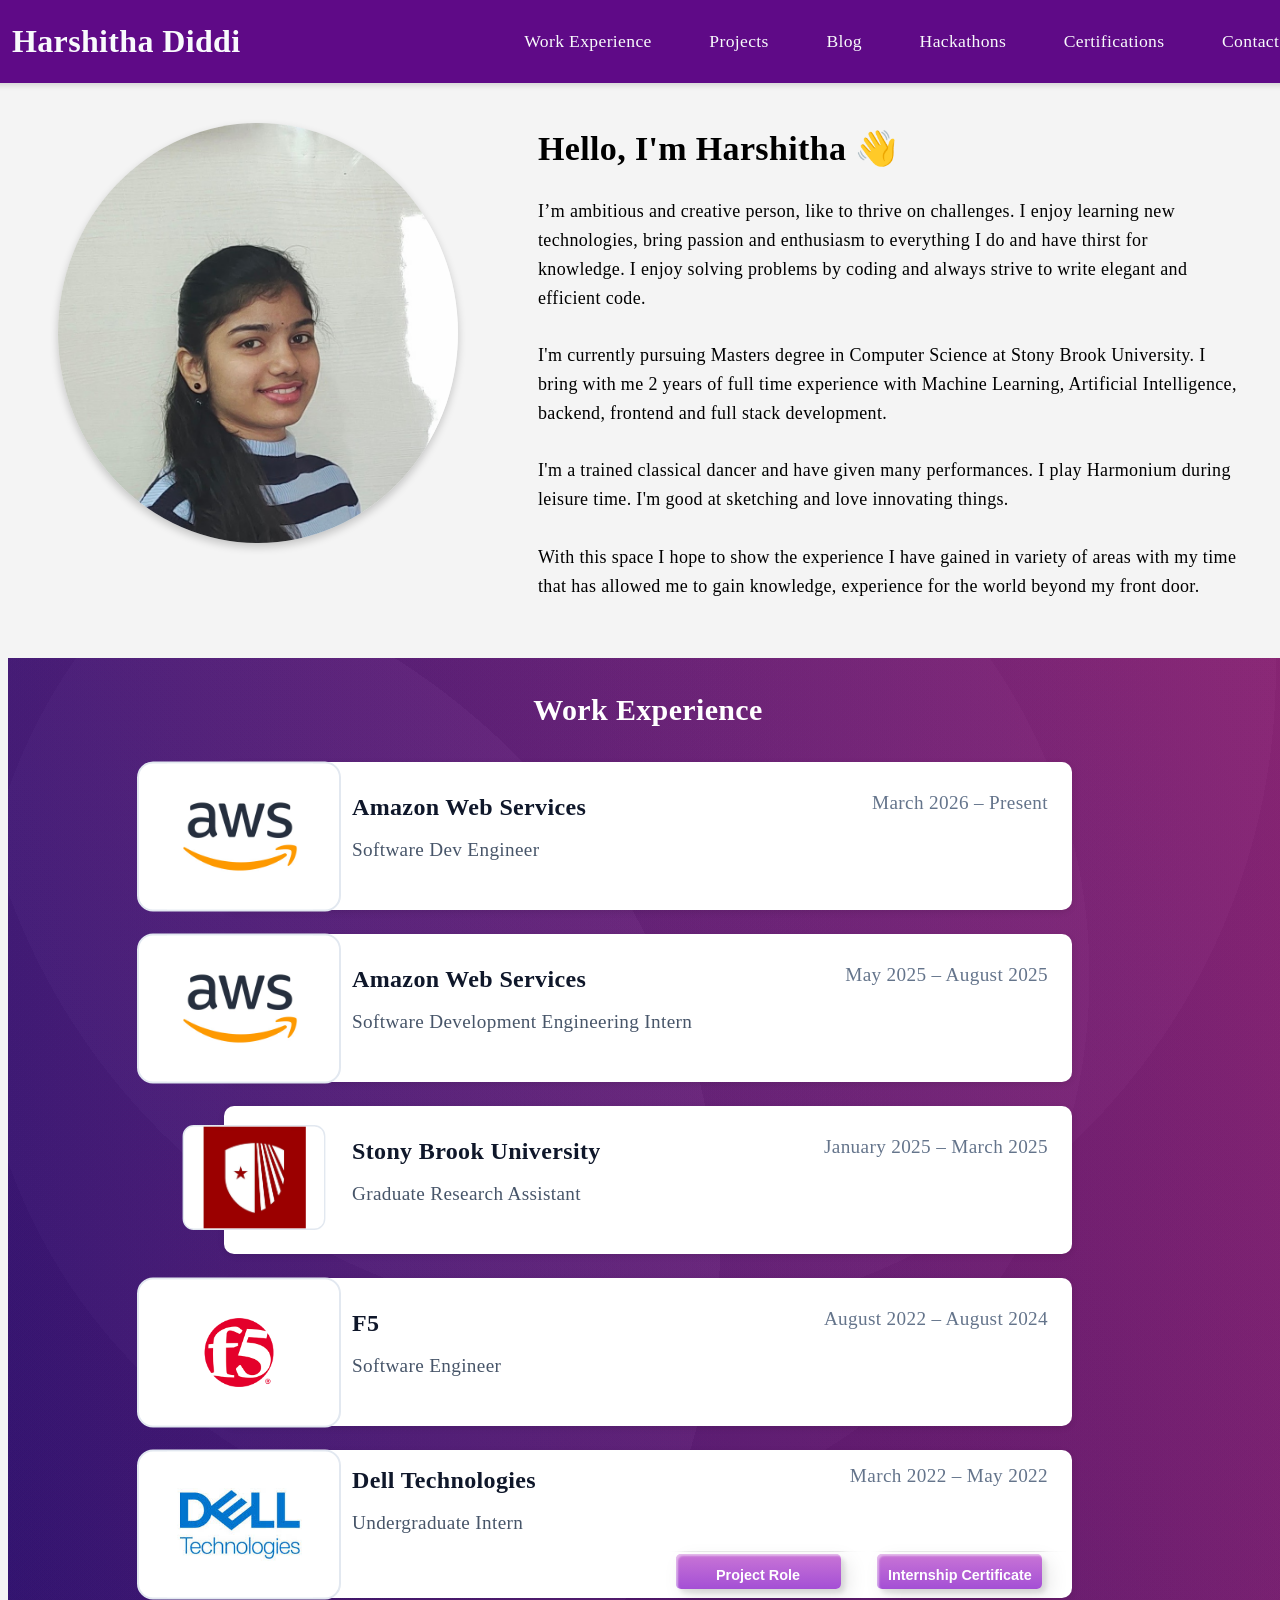
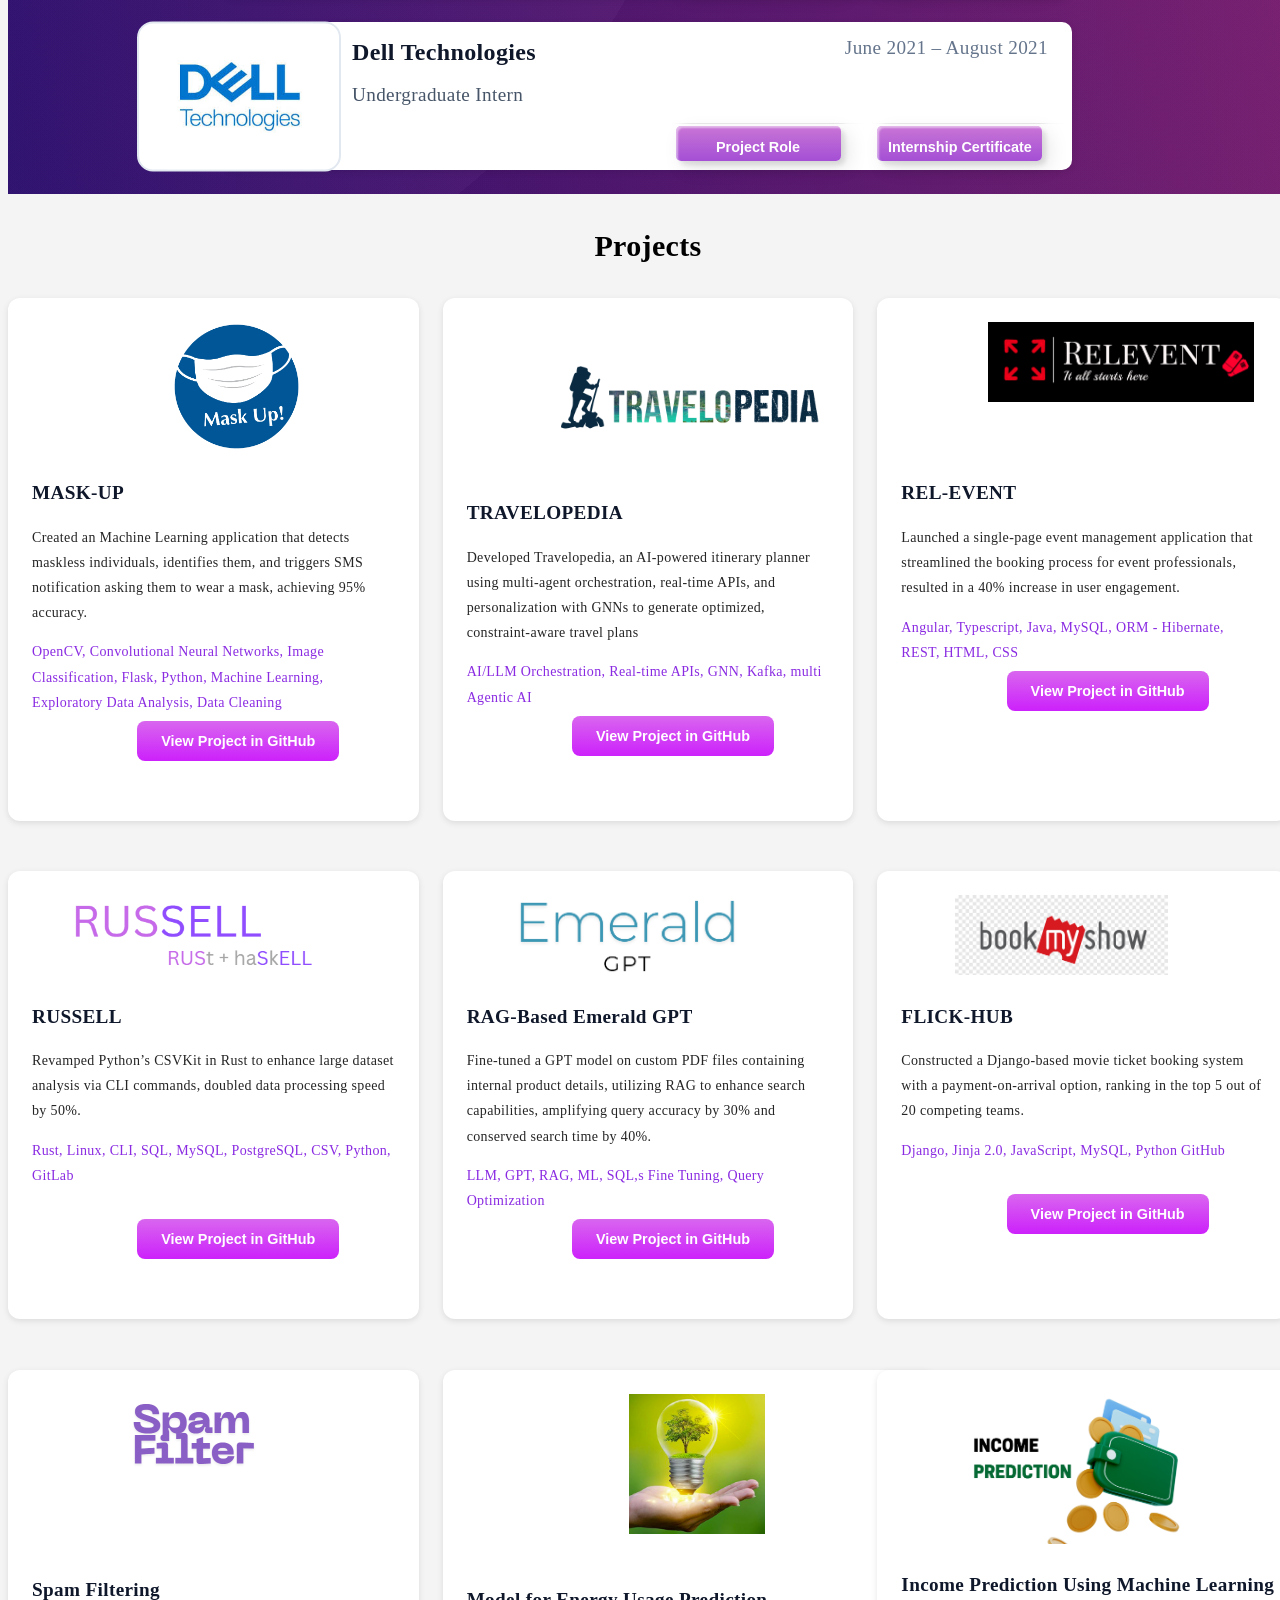
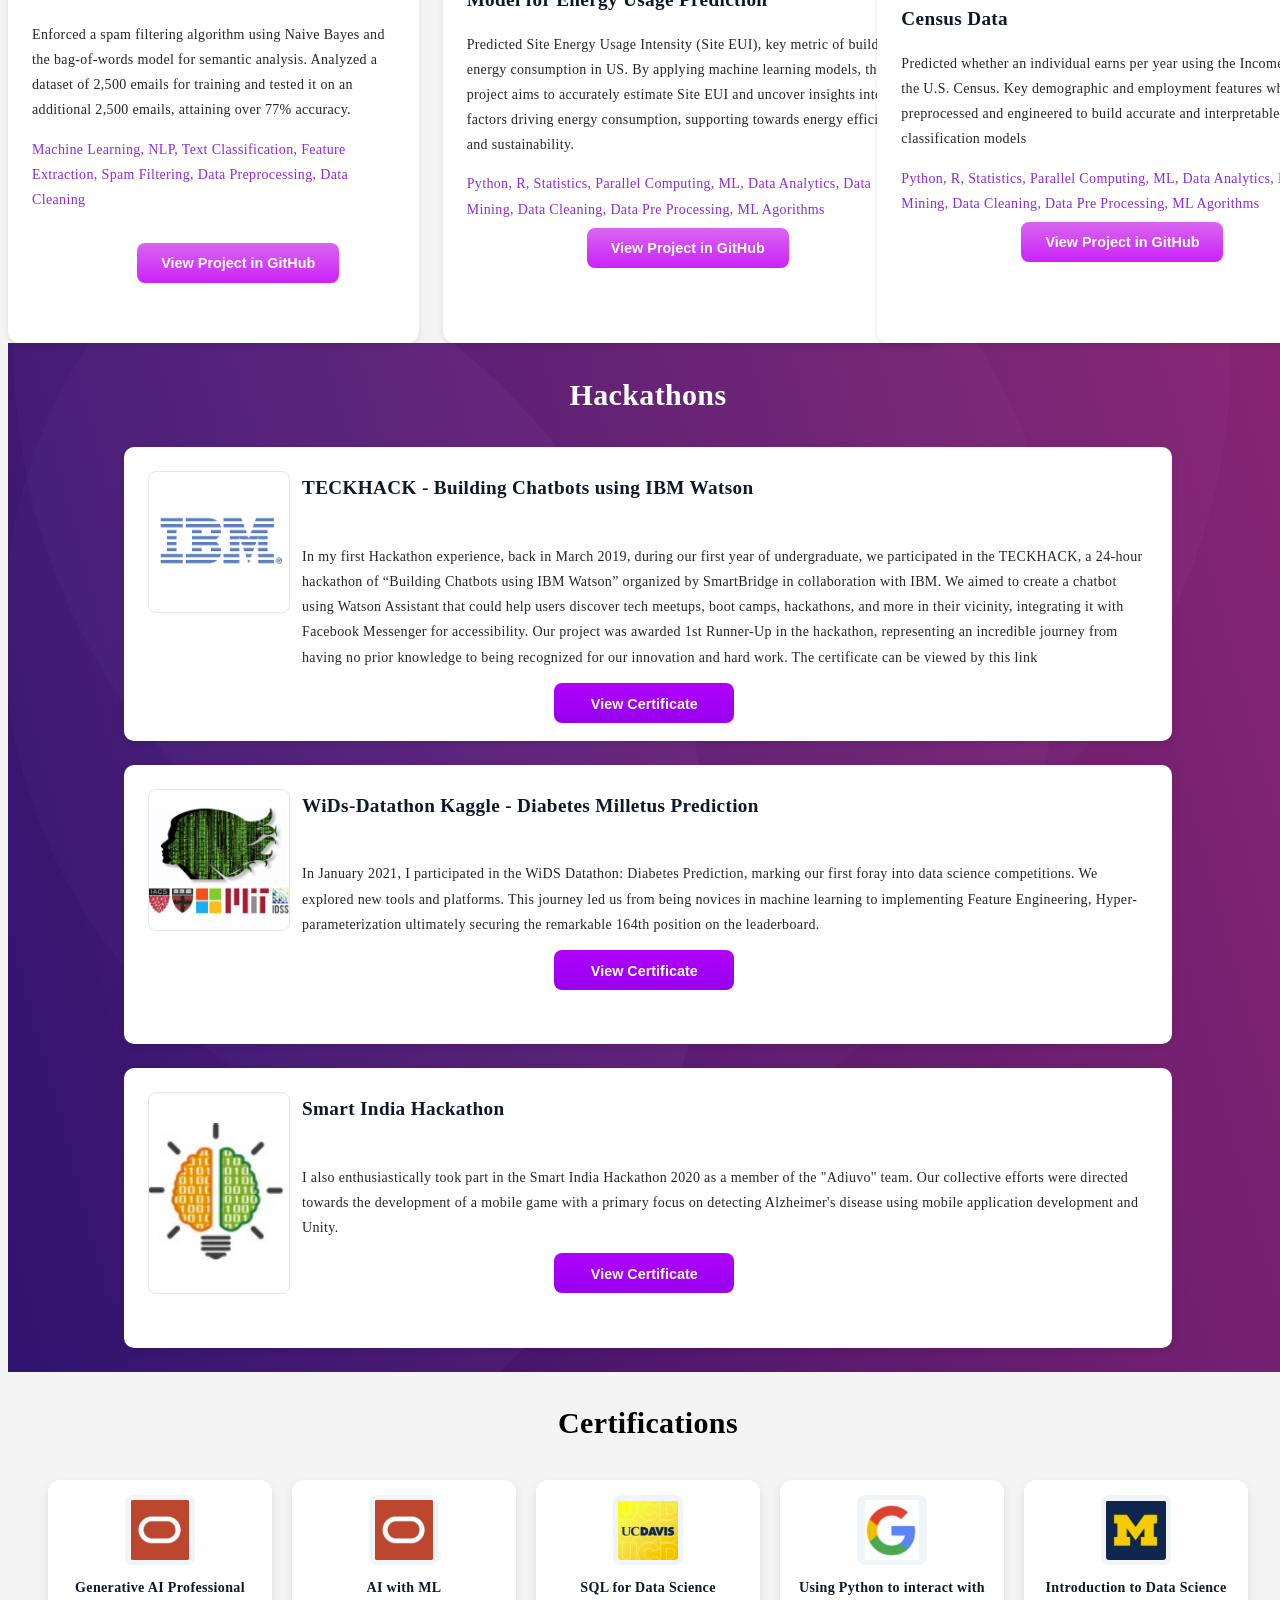
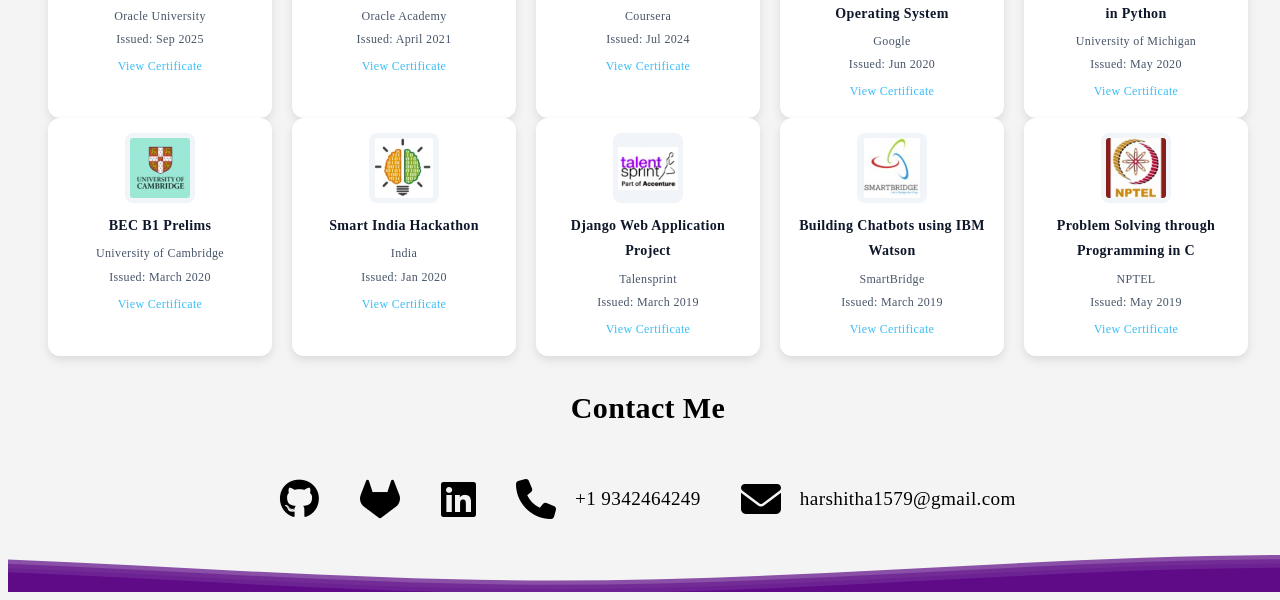
<file: index.html>
<!DOCTYPE html>
<html>
<head>
  <meta charset="UTF-8">
  <title>My Portfolio</title>
  <link rel="stylesheet" href="style.css"> <!-- CSS link -->
   <link rel="stylesheet" href="https://cdnjs.cloudflare.com/ajax/libs/font-awesome/6.4.2/css/all.min.css">
</head>



<body>
  <header class="header-design">
  <nav class="navbar" style="margin-left: -20px;">
    <div class="logo">Harshitha Diddi</div>
    <div>
    <ul>
      <li><a href="#work">Work Experience</a></li>
      <li><a href="#projects">Projects</a></li>
      <li><a href="https://medium.com/@harshitha1579">Blog</a></li>
      <li><a href="#hackathons">Hackathons</a></li>
      <li><a href="#certifications">Certifications</a></li>
      
      <li><a href="#contact">Contact</a></li>
    </ul>
    </div>
 </nav>
</header>

<div>
      <div class="container" style="margin-top: -50px;">
          <img src="Harshitha.jpg" alt="My Photo">
        <div class="content">
          <h2>Hello, I'm Harshitha 👋</h2>
          <p>
            I’m ambitious and creative person, like to thrive on challenges. I enjoy learning new technologies,
            bring  passion and enthusiasm to everything I do and have thirst for knowledge. I enjoy solving problems by coding 
            and always strive to write elegant and efficient code.
            <br><br>
            I'm currently pursuing Masters degree in Computer Science at Stony Brook University.
            I bring with me 2 years of full time experience with Machine Learning, Artificial Intelligence, backend, frontend and full stack development.
            <br><br>
          
            I'm a trained classical dancer and have given many performances. I play Harmonium during leisure time. I'm good at sketching and love innovating things.
            <br><br>
            With this space I hope to show the experience I have gained in variety of areas with my time that has allowed me to gain knowledge, experience for the world beyond my front door.
          </p>
        </div>
      </div>
      </div>
    
    <section id="work">
     <div class="purplebackground">  
      <h2 style="color: white;font-size: 30px;">Work Experience</h2>

    <div class="experience-container">
      <div class="company-logo">
        <img src="aws_logo.jpg" alt="AWS Logo" style="transform: scale(2); transform-origin: center; margin-left: -60px; margin-top: 13px;">
      </div>
      <div class="experience-details">
        <div class="experience-header">
          <div>
            <div class="company" style="font-size:1.5rem;">Amazon Web Services</div>
            <div class="role" style="font-size:1.2rem;">Software Dev Engineer</div>
          </div>
          <div class="time" style="font-size:1.2rem;">March 2026 – Present</div>
        </div>
      </div>
    </div>

    <div class="experience-container">
      <div class="company-logo">
        <img src="aws_logo.jpg" alt="AWS Logo" style="transform: scale(2); transform-origin: center; margin-left: -60px; margin-top: 13px;">
      </div>
      <div class="experience-details">
        <div class="experience-header">
          <div>
            <div class="company" style="font-size:1.5rem;">Amazon Web Services</div>
            <div class="role" style="font-size:1.2rem;">Software Development Engineering Intern</div>
          </div>
          <div class="time" style="font-size:1.2rem;">May 2025 – August 2025</div>
        </div>
      </div>
    </div>

    <div class="experience-container">
      <div class="company-logo">
        <img src="sbu.jpg" alt="Stony Brook University Logo" style="transform: scale(1.4); transform-origin: center; margin-left: -45px; margin-top: 10px;">
      </div>
      <div class="experience-details">
        <div class="experience-header">
          <div>
            <div class="company" style="font-size:1.5rem;">Stony Brook University</div>
            <div class="role" style="font-size:1.2rem;">Graduate Research Assistant</div>
          </div>
          <div class="time" style="font-size:1.2rem;">January 2025 – March 2025</div>
        </div>
      </div>
    </div>

   <div class="experience-container">
    <div class="company-logo">
      <img src="f5_logo.png" alt="F5 Logo" style="transform: scale(2); transform-origin: center; margin-left: -60px; margin-top: 13px;">
    </div>

    <div class="experience-details">
      <div class="experience-header">
        <div>
          <div class="company" style="font-size:1.5rem;">F5</div>
          <div class="role" style="font-size:1.2rem;">Software Engineer</div>
        </div>
        <div class="time" style="font-size:1.2rem;">August 2022 – August 2024</div>
      </div>
    </div>
</div>
    <div class="experience-container" style="height: 60px;">
    <div class="company-logo">
      <img src="dell_logo1.jpeg" alt="DELL Logo" style="transform: scale(2); transform-origin: center; margin-left: -60px; margin-top: 13px;">
    </div>

    <div class="experience-details">
      <div class="experience-header" style="margin-top: -15px;">
        <div>
          <div class="company" style="font-size:1.5rem;">Dell Technologies</div>
          <div class="role" style="font-size:1.2rem;">Undergraduate Intern</div>
        </div>
        <div class="time" style="font-size:1.2rem; margin-left: 200px;">March 2022 – May 2022</div>
        <div style="margin-top: -20px; margin-left: 270px;">
        <button class="custom-btn btn-12" onclick="window.location.href='Incident remediation (2).pdf'" style="margin-top: -50px; margin-left: 40px;">
  <span>Click to View!</span><span>Project Role</span>
</button>
<button class="custom-btn btn-12" onclick="window.location.href='Internship Completion Certificate- 20 May\'22-25 (1).pdf'" style="width: 180px;">
  <span>Click to View!</span><span>Internship Certificate</span>
        </button>
        </div>
      </div>
    </div>
</div>
    <div class="experience-container" style="height: 60px;">
    <div class="company-logo">
      <img src="dell_logo1.jpeg" alt="DELL Logo" style="transform: scale(2); transform-origin: center; margin-left: -60px; margin-top: 13px;">
    </div>

    <div class="experience-details">
      <div class="experience-header" style="margin-top: -15px;">
        <div>
          <div class="company" style="font-size:1.5rem;">Dell Technologies</div>
          <div class="role" style="font-size:1.2rem;">Undergraduate Intern</div>
        </div>
       <div class="time" style="font-size:1.2rem; margin-left: 200px;">June 2021 – August 2021</div>
        <div style="margin-top: -20px; margin-left: 270px;">
        <button class="custom-btn btn-12" onclick="window.location.href='DELL Internship-summer (1).pdf'" style="margin-top: -50px; margin-left: 40px;">
  <span>Click to View!</span><span>Project Role</span>
</button>
<button class="custom-btn btn-12" onclick="window.location.href='GAMA Project Template (1).pdf'" style="width: 180px;">
  <span>Click to View!</span><span>Internship Certificate</span>
        </button>
    </div>
    </div>
  </div>
</div>
</section>
<section id="projects"><h2 style="color: black;font-size: 30px;text-align: center;">Projects</h2>

<div>

<div class="projects-grid">
    <!-- Card 1 -->
    <div class="project-card">
      <div class="project-logo">
        <img src="mask-up.jpg" alt="AWS Logo" style="height: 130px;width:130px;align-items: center;margin-left: 140px;">
      </div>
      <div class="project-header">
        <div>
          <div class="project-name" >MASK-UP</div>
 <p>Created an Machine Learning application that detects maskless individuals, identifies them, and triggers SMS
notification asking them to wear a mask, achieving 95% accuracy.</p>
<p class="techstack">OpenCV, Convolutional Neural Networks, Image Classification, Flask, Python, Machine Learning, Exploratory Data Analysis, Data Cleaning</p>
<div class="alignbutton"> 
<button class="custom-btn btn-11" onclick="window.location.href='https://github.com/harshitha9916/Mask-Up'" style="margin-top: -50px;margin-left: 40px;">
<span>View Project in GitHub</span>
</div>
        </div>
      </div>
    </div>

    <div class="project-card">
      <div class="project-logo">
        <img src="travelopedia.png" alt="Travelopedia Logo" style="height: 150px;width: 290px;margin-left: 80px;">
      </div>
      <div class="project-header">
        <div>
          <div class="project-name">TRAVELOPEDIA</div>
 <p>Developed Travelopedia, an AI-powered itinerary planner using multi-agent orchestration, real-time APIs, and personalization with GNNs to generate optimized, constraint-aware travel plans</p>
 <p class="techstack">AI/LLM Orchestration, Real-time APIs, GNN, Kafka, multi Agentic AI</p>
<div class="alignbutton"> 
 <button class="custom-btn btn-11" onclick="window.location.href='https://github.com/harshitha9916/Travelopedia---AI-itinerary'" style="margin-top: -50px;margin-left: 40px;">
<span>View Project in GitHub</span></div>
        </div>
      </div>
      <ul class="project-points">
      
      </ul>
    </div>

<div class="project-card">
      <div class="project-logo">
        <img src="Relevent.png" alt="AWS Logo" style="margin-left: 60px;">
      </div>
      <div class="project-header">
        <div>
          <br><br>
          <div class="project-name">REL-EVENT</div>
 <p> Launched a single-page event management application that streamlined the booking process for event
professionals, resulted in a 40% increase in user engagement. </p>
<p class="techstack">Angular, Typescript, Java, MySQL, ORM - Hibernate, REST, HTML, CSS</p>
<div class="alignbutton"> 
<button class="custom-btn btn-11" onclick="window.location.href='https://github.com/harshitha9916/Rel-Event'" style="margin-top: -50px;margin-left: 40px;">
<span>View Project in GitHub</span></div>
        </div>
      </div>
      <ul class="project-points">
      
      </ul>
    </div>
    <!-- Card 1 -->
    
    <!-- Card 1 -->
    
    </div>
    
<br><br>
<div class="projects-grid">
    <!-- Card 1 -->
    <div class="project-card">
      <div class="project-logo">
        <img src=russell.png alt="AWS Logo">
      </div>
      <div class="project-header">
        <div>
          <div class="project-name">RUSSELL</div>
 <p>Revamped Python’s CSVKit in Rust to enhance large dataset analysis via CLI commands, doubled data
processing speed by 50%.</p>
<p class="techstack">Rust, Linux, CLI, SQL, MySQL, PostgreSQL, CSV, Python, GitLab</p>
<div class="alignbutton"> 
  <br>
<button class="custom-btn btn-11" onclick="window.location.href='https://gitlab.com/russell27'" style="margin-top: -50px;margin-left: 40px;">
<span>View Project in GitHub</span></div>
        </div>
      </div>
    </div>

    <!-- Card 1 -->
    <div class="project-card">
      <div class="project-logo">
        <img src=gpt.png alt="AWS Logo">
      </div>
      <div class="project-header">
        <div>
          <div class="project-name">RAG-Based Emerald GPT</div>
 <p>Fine-tuned a GPT model on custom PDF files containing internal product details, utilizing RAG to enhance search
capabilities, amplifying query accuracy by 30% and conserved search time by 40%.</p>
<p class="techstack">LLM, GPT, RAG, ML, SQL,s Fine Tuning, Query Optimization</p>
<div class="alignbutton"> 
<button class="custom-btn btn-11" onclick="window.location.href='https://github.com/harshitha9916/RAG-GPT'" style="margin-top: -50px;margin-left: 40px;">
<span>View Project in GitHub</span></div>

        </div>
      </div>
      <ul class="project-points">
      
      </ul>
    </div>

    <!-- Card 3 -->
    <div class="project-card">
      <div class="project-logo">
        <img src=bookmyshow.png alt="AWS Logo">
      </div>
      <div class="project-header">
        <div>
          <div class="project-name">FLICK-HUB</div>
 <p>Constructed a Django-based movie ticket booking system with a payment-on-arrival option, ranking in the
top 5 out of 20 competing teams.</p>
<p class="techstack">Django, Jinja 2.0, JavaScript, MySQL, Python GitHub</p>
<br>
<div class="alignbutton"> 
<button class="custom-btn btn-11" onclick="window.location.href='https://github.com/harshitha9916/Flick-Hub'" style="margin-top: -50px;margin-left: 40px;">
<span>View Project in GitHub</span></div> 
        </div>
      </div>
      <ul class="project-points">
      
      </ul>
    </div>
    </div>
    <br><br>
    <div class="projects-grid">
       <!-- Card 1 -->
    <div class="project-card">
      <div class="project-logo">
        <img src="spam_filter.png" alt="AWS Logo">
      </div>
      <div class="project-header">
        <div>
          <br>
          <br>
          <br>
          <div class="project-name">Spam Filtering</div>
 <p>Enforced a spam filtering algorithm using Naive Bayes and the bag-of-words model for semantic analysis. Analyzed
a dataset of 2,500 emails for training and tested it on an additional 2,500 emails, attaining over 77% accuracy.</p>
<p class="techstack">Machine Learning, NLP, Text Classification, Feature Extraction, Spam Filtering, Data Preprocessing, Data Cleaning</p>
<br>
<div class="alignbutton"> 
<button class="custom-btn btn-11" onclick="window.location.href='https://github.com/harshitha9916/Naive-Bayes---Spam-Classifier'" style="margin-top: -50px;margin-left: 40px;">
<span>View Project in GitHub</span></div> 

        </div>
      </div>
      <ul class="project-points">
      
      </ul>
    </div>
    <!-- Card 1 -->
    <div class="project-card" style="width: 445px;">
      <div class="project-logo">
        <img src="energysaving.png" alt="AWS Logo" style="width:160px;height:140px;margin-left: 150px;" >
      </div>
      <br>
      <div class="project-header">
        <div>
          <div class="project-name">Model for Energy Usage Prediction</div>
 <p>Predicted Site Energy Usage Intensity (Site EUI), key metric of building energy consumption in US. By applying machine learning models, the 
  project aims to accurately estimate Site EUI and uncover insights into factors driving energy consumption, supporting towards energy efficiency and sustainability.</p>

<p class="techstack">Python, R, Statistics, Parallel Computing, ML, Data Analytics, Data Mining, Data Cleaning, Data Pre Processing, ML Agorithms</p>
<div class="alignbutton"> 
<button class="custom-btn btn-11" onclick="window.location.href='https://github.com/harshitha9916/Mask-Up'" style="margin-top: -50px;margin-left: 40px;">
<span>View Project in GitHub</span></div>
    
</div>
      </div>
    </div>
    <div class="project-card" style="width: 445px;">
      <div class="project-logo">
        <img src="money1.png" alt="AWS Logo" style="width: 350px;height:150px;" >
      </div>
      <div class="project-header">
        <div>
          <div class="project-name">Income Prediction Using Machine Learning on U.S. Census Data</div>
 <p>Predicted whether an individual earns per year using the Income dataset of the U.S. Census. 
  Key demographic and employment features which were preprocessed and engineered to build 
  accurate and interpretable classification models</p>

<p class="techstack">Python, R, Statistics, Parallel Computing, ML, Data Analytics, Data Mining, Data Cleaning, Data Pre Processing, ML Agorithms</p>
<div class="alignbutton"> 
<button class="custom-btn btn-11" onclick="window.location.href='https://github.com/harshitha9916/Mask-Up'" style="margin-top: -50px;margin-left: 40px;">
<span>View Project in GitHub</span></div>
    
</div>
      </div>
    </div>
    </div>

</section>
    <section id="hackathons">

     <div class="purplebackground">  

      <h2 style="color: white;font-size: 30px;">Hackathons</h2>
      <div>

    <div class="experience-container" style="width: 1000px;">
    <!-- Column 1: Logo -->
    <div class="company-logo" style="width: 150px;">
      <img src=ibm.png alt="AWS Logo" style="height: 140px;width:140px;align-items: center;">
    </div>

    <!-- Column 2: Details -->
    <div class="experience-details" style="margin-left: 50px;">
      <div class="experience-header">
        <div>
          <div class="company">TECKHACK - Building Chatbots using IBM Watson</div>
        </div>
      </div>
      <p>In my first Hackathon experience, back in March 2019, during our first year of undergraduate, we participated in the TECKHACK, a 24-hour hackathon of 
        “Building Chatbots using IBM Watson” organized by SmartBridge in collaboration with IBM. We aimed to create a chatbot using Watson Assistant that could 
        help users discover tech meetups, boot camps, hackathons, and more in their vicinity, integrating it with Facebook Messenger for accessibility. 
        Our project was awarded 1st Runner-Up in the hackathon, representing an incredible journey from having no prior knowledge to being recognized for 
        our innovation and hard work. The certificate can be viewed by this link      
        <div class="alignbutton"> 
<button class="custom-btn btn-3" onclick="window.location.href='TEKHACK_IBM.jpg'" style="margin-top: -50px;margin-left: 100px;">
<span>View Certificate</span></div>
   
    </div>
    </div>

    <div class="experience-container"style="width: 1000px;">
    <!-- Column 1: Logo -->
    <div class="company-logo">
      <img src="wids.png" alt="AWS Logo"style="height: 140px;width:140px;align-items: center;">
    </div>

    <!-- Column 2: Details -->
    <div class="experience-details" style="margin-left: 50px;">
      <div class="experience-header">
        <div>
          <div class="company">WiDs-Datathon Kaggle - Diabetes Milletus Prediction </div>
        </div>
      </div>
      <p>
In January 2021, I participated in the WiDS Datathon: Diabetes Prediction, marking our first foray into data science competitions. 
We explored new tools and platforms. This journey led us from being novices in machine learning to implementing Feature Engineering, 
Hyper-parameterization ultimately securing the remarkable 164th position on the leaderboard.         

<div class="alignbutton"> 
<button class="custom-btn btn-3" onclick="window.location.href='https://www.kaggle.com/diddiharshitha/competitions'" style="margin-top: -50px;margin-left: 100px;">
<span>View Certificate</span></div>
        </p>
    </div>
</div>


<div class="experience-container" style="width: 1000px;">
    <!-- Column 1: Logo -->
    <div class="company-logo">
      <img src="sih_logo.png" alt="AWS Logo" style="height: 200px;width:140px;align-items: center;">
    </div>

    <!-- Column 2: Details -->
    <div class="experience-details" style="margin-left: 50px;">
      <div class="experience-header">
        <div>
          <div class="company">Smart India Hackathon</div>
        </div>
      </div>
      <p>
I also enthusiastically took part in the Smart India Hackathon 2020 as a member of the "Adiuvo'' team. 
Our collective efforts were directed towards the development of a mobile game with a primary focus on detecting Alzheimer's 
disease using mobile application development and Unity.
        <div class="alignbutton"> 
<button class="custom-btn btn-3" onclick="window.location.href='SIH2020.jpg'" style="margin-top: -50px;margin-left: 100px;">
<span>View Certificate</span></div>
        </p>
    </div>
</div>

</div>
</div>
    </section>

<section id="certifications">
<div class="certifications-section">
    <h2 style="color: black;text-align: center;font-size: 30px;">Certifications</h2>

    <div class="certifications-grid">
      <div class="cert-card">
        <img src="oracle_logo.png" alt="oracle Logo">
        <div class="cert-info">
          <h3>Generative AI Professional</h3>
          <p>Oracle University</p>
          <p>Issued: Sep 2025</p>
           <a href="Gen AI Certficate.png">View Certificate</a>
        </div>
      </div>

      <div class="cert-card">
        <img src="oracle_logo.png" alt="oracle Logo">
        <div class="cert-info">
          <h3>AI with ML</h3>
          <p>Oracle Academy</p>
          <p>Issued: April 2021</p>
          <a href="AI_ML_Oracle.pdf">View Certificate</a>
        </div>
      </div>

      <div class="cert-card">
        <img src="UCDavis_logo.png" alt="UCDavis Logo">
        <div class="cert-info">
          <h3>SQL for Data Science</h3>
          <p>Coursera</p>
          <p>Issued: Jul 2024</p>
          <a href="coursera_sqlforDS.jpg">View Certificate</a>
        </div>
      </div>

      <div class="cert-card">
        <img src="google_logo.png" alt="Google Logo">
        <div class="cert-info">
          <h3>Using Python to interact with Operating System</h3>
          <p>Google</p>
          <p>Issued: Jun 2020</p>
          <a href="coursera_OSPython.jpg">View Certificate</a>
        </div>
      </div>

      <div class="cert-card">
        <img src="michigan_logo.png" alt="Michigan Logo">
        <div class="cert-info">
          <h3>Introduction to Data Science in Python</h3>
          <p>University of Michigan</p>
          <p>Issued: May 2020</p>
          <a href="Intro To Data Science Certificate.jpg">View Certificate</a>
        </div>
      </div>
    </div>

  <div class="certifications-grid">
      <div class="cert-card">
        <img src="cambridge_logo.png" alt="Coursera Logo">
        <div class="cert-info">
          <h3>BEC B1 Prelims</h3>
          <p>University of Cambridge</p>
          <p>Issued: March 2020</p>
          <a href="BEC-Prelims.pdf">View Certificate</a>
        </div>
      </div>

      <div class="cert-card">
        <img src="sih_logo.png" alt="AWS Logo">
        <div class="cert-info">
          <h3>Smart India Hackathon</h3>
          <p>India</p>
          <p>Issued: Jan 2020</p>
          <a href="sih.jpg">View Certificate</a>
        </div>
      </div>

      <div class="cert-card">
        <img src="talensprint_logo.png" alt="Deep Learning Logo">
        <div class="cert-info">
          <h3>Django Web Application Project</h3>
          <p>Talensprint</p>
          <p>Issued: March 2019</p>
          <a href="Django_Talensprint.jpg">View Certificate</a>
        </div>
      </div>

      <div class="cert-card">
        <img src="smartbridge_logo.png" alt="Google Logo">
        <div class="cert-info">
          <h3>Building Chatbots using IBM Watson</h3>
          <p>SmartBridge</p>
          <p>Issued: March 2019</p>
          <a href="TEKHACK_IBM.jpg">View Certificate</a>
        </div>
      </div>

      <div class="cert-card">
        <img src="NPTEL_logo.png" alt="Microsoft Logo">
        <div class="cert-info">
          <h3>Problem Solving through Programming in C</h3>
          <p>NPTEL</p>
          <p>Issued: May 2019</p>
          <a href="NPTEL Certificate.jpg">View Certificate</a>
        </div>
      </div>
    </div>
  </div>
</div>

 </section>



 <!-- Replace your current icon section with this -->
  <section id="contact">
    <h2 style="color: black;text-align: center;font-size: 30px;">Contact Me</h2>
<div class="footer">
    <div class="link_icon" style="text-align: center;">
      <a href="https://github.com/harshitha9916" target="_blank" title="GitHub" style="margin: 0 15px; font-size: 2.5rem;">
        <i class="fab fa-github"></i>
      </a>
      <a href="https://gitlab.com/users/Harshitha_Diddi/groups" target="_blank" title="GitLab" style="margin: 0 15px; font-size: 2.5rem;">
        <i class="fab fa-gitlab"></i>
      </a>
      <a href="https://www.linkedin.com/in/harshitha-d-71a975177" target="_blank" title="LinkedIn" style="margin: 0 15px; font-size: 2.5rem;">
        <i class="fab fa-linkedin"></i>
      </a>
      <a href="" title="Phone" style="margin: 0 15px; font-size: 2.5rem;">
        <i class="fas fa-phone"></i>
        <span style="font-size: 1.2rem; margin-left: 8px; vertical-align: middle; color: #000;">+1 9342464249</span>
      </a>
      <a href="harshitha.diddi@stonybrook.edu" title="Gmail" style="margin: 0 15px; font-size: 2.5rem;">
        <i class="fas fa-envelope"></i>
        <span style="font-size: 1.2rem; margin-left: 8px; vertical-align: middle; color: #000;">harshitha1579@gmail.com</span>
      </a>
    </div>
  </section>
  </div>

     <br>
      <div>
        <svg class="waves" xmlns="http://www.w3.org/2000/svg" xmlns:xlink="http://www.w3.org/1999/xlink" viewBox="0 24 150 28" preserveAspectRatio="none" shape-rendering="auto">
          <defs>
            <path id="gentle-wave" d="M-160 44c30 0 58-18 88-18s 58 18 88 18 58-18 88-18 58 18 88 18 v44h-352z" />
          </defs>
          <g class="parallax">
  <use xlink:href="#gentle-wave" x="48" y="0" fill="rgba(95,10,135,0.7)" />
  <use xlink:href="#gentle-wave" x="48" y="3" fill="rgba(95,10,135,0.5)" />
  <use xlink:href="#gentle-wave" x="48" y="6" fill="rgba(95,10,135,0.3)" />
  <use xlink:href="#gentle-wave" x="48" y="9" fill="rgba(95,10,135,1)" />
</g>
        </svg>
      </div>



</body>
</html>
</file>
<file: style.css>
body {
  width: 100%;
  min-height: 100vh;
  background-color: #f4f4f4;
  min-height: calc(100vh - var(--vh-offset, 0px));

  overflow-x: hidden;
  font-weight: 400;
  top: 0;
  color: #252525;
  font-size: 14px;
  line-height: 1.8;
  letter-spacing: 0.025em;
}

.header-design {
  background-color: #a4508b;
  background-image: linear-gradient(326deg, #a4508b 0%, #5f0a87 74%);
  height: 50px;
  text-align: center;
}

.listar-map-button {
  width: 100%;
  position: absolute;
  display: table;
  right: 0;
  top: 0;
  height: 200px;
  line-height: 164px;
  white-space: nowrap;
  font-size: 0;
}

.listar-map-button {
  right: auto;
  /***
    box-shadow: 0 0 65px rgba(0,0,0,.07) inset, 0 0 35px rgba(0,0,0,.05) inset;**/
}

.listar-map-button-text span {
  background-color: #fff;
  color: #252525;
  text-shadow: none;
}

.listar-page-header-content .listar-map-button-text span {
  position: relative;
  display: inline-block;
  vertical-align: middle;
  font-size: 15px;
  height: 44px;
  line-height: 1.6;
  padding: 10px 25px;
  box-shadow: 0 0 300px rgba(0, 0, 0, 0.65), 0 0 30px rgba(0, 0, 0, 0.06);
  border-radius: 50px;
  background-color: rgba(35, 40, 45, 0.9);
  color: #fff;
  text-shadow: 1px 1px rgba(0, 0, 0, 0.2);
}

.techstack{
  color: blueviolet;
  font-style: bold;
  
}

header .footer-wave {
  max-width: 102%;
  width: 100%;
  height: 187.8px;
  left: 0;
  z-index: 1;
  bottom: -67px;
  background: url(https://1.bp.blogspot.com/-NYl6L8pz8B4/XoIVXwfhlNI/AAAAAAAAU3k/nxJKiLT706Mb7jUFiM5vdCsOSNnFAh0yQCLcBGAsYHQ/s1600/hero-wave.png)
    repeat-x;
  animation: wave 10s cubic-bezier(0.44, 0.66, 0.67, 0.37) infinite;
}

@keyframes wave {
  0% {
    background-position: 0;
  }
  100% {
    background-position: 1440px;
  }
}

.listar-feature-item-wrapper {
  margin-bottom: 120px;
  padding-left: 27px;
  padding-right: 27px;
}

.listar-feature-item {
  height: calc(100% - 20px);
}

.listar-feature-item.listar-feature-has-link
  ~ .listar-feature-fix-bottom-padding.listar-fix-feature-arrow-button-height {
  position: relative;
  display: block;
  width: 100%;
  height: 30px;
}

.listar-feature-item a {
  position: absolute;
  top: -12px;
  left: 15px;
  width: calc(100% - 30px);
  height: calc(100% + 4px);
  border-radius: 1000px;
  z-index: 10;
}

.listar-feature-with-image .listar-feature-item a:before {
  content: "";
  position: absolute;
  top: -74px;
  left: 50%;
  margin-left: -74px;
  width: 148px;
  height: 148px;
  border-radius: 1000px;
  z-index: 10;
}

.listar-feature-item a:after {
  content: "";
  position: absolute;
  bottom: -7px;
  left: 50%;
  margin-left: -25px;
  width: 50px;
  height: 50px;
  border-radius: 1000px;
  z-index: 10;
  animation: ripple 0.7s linear infinite;
  box-shadow: 5px 5px 10px rgba(163, 177, 198, 0.6),
    -5px -5px 10px rgba(255, 255, 255, 0.5);
}


@keyframes ripple {
  0% {
        box-shadow: 0 0 0 0 rgba(163, 177, 198, 0.3), 0 0 0 1em rgba(163, 177, 198, 0.3), 0 0 0 3em rgba(163, 177, 198, 0.03), 0 0 0 5em rgba(163, 177, 198, 0.01);
  }
  100% {
    box-shadow: 0 0 0 1em rgba(163, 177, 198, 0.3), 0 0 0 3em rgba(163, 177, 198, 0.03), 0 0 0 5em rgba(163, 177, 198, 0.03), 0 0 0 8em rgba(163, 177, 198, 0.01);
  }
}



.listar-feature-item .listar-feature-item-inner {
  padding: 50px 30px;
  border-radius: 6px;
  z-index: 5;
  position: relative;
  height: 100%;
}

.listar-feature-item .listar-feature-item-inner {
  padding-top: 60px;
  padding-bottom: 60px;
}

.listar-feature-item .listar-feature-item-inner:before {
  border: 0;
  box-shadow: 120px 0px 150px rgba(80, 80, 80, 0.15),
    10px 0px 10px rgba(80, 80, 80, 0.02);
  border-radius: 1000px;
  background: rgba(255, 255, 255, 0);
  background: -moz-linear-gradient(
    left,
    rgba(255, 255, 255, 0) 0%,
    rgba(255, 255, 255, 0) 40%,
    rgba(255, 255, 255, 1) 100%
  );
  background: -webkit-gradient(
    left top,
    right top,
    color-stop(0%, rgba(255, 255, 255, 0)),
    color-stop(40%, rgba(255, 255, 255, 0)),
    color-stop(100%, rgba(255, 255, 255, 1))
  );
  background: -webkit-linear-gradient(
    left,
    rgba(255, 255, 255, 0) 0%,
    rgba(255, 255, 255, 0) 40%,
    rgba(255, 255, 255, 1) 100%
  );
  background: -o-linear-gradient(
    left,
    rgba(255, 255, 255, 0) 0%,
    rgba(255, 255, 255, 0) 40%,
    rgba(255, 255, 255, 1) 100%
  );
  background: -ms-linear-gradient(
    left,
    rgba(255, 255, 255, 0) 0%,
    rgba(255, 255, 255, 0) 40%,
    rgba(255, 255, 255, 1) 100%
  );
  background: linear-gradient(
    to right,
    rgba(255, 255, 255, 0) 0%,
    rgba(255, 255, 255, 0) 40%,
    rgba(255, 255, 255, 1) 100%
  );
  filter: progid:DXImageTransform.Microsoft.gradient(startColorstr='#ffffff',endColorstr='#ffffff',GradientType=1);
}

.listar-feature-item .listar-feature-item-inner:before {
  content: "";
  position: absolute;
  top: 0;
  left: 0;
  width: 100%;
  height: 100%;
}

.listar-feature-right-border {
  position: absolute;
  width: calc(100% + 24px);
  height: calc(100% + 24px);
  top: -12px;
  left: 50%;
  overflow: hidden;
}

.listar-feature-items {
  text-align: center;
  display: -webkit-box;
  display: -moz-box;
  display: -ms-flexbox;
  display: -webkit-flex;
  display: flex;
  -webkit-flex-wrap: wrap;
  -moz-flex-wrap: wrap;
  -ms-flex-wrap: wrap;
  flex-wrap: wrap;
}

.listar-feature-right-border:before,
.listar-hovering-features
  .listar-feature-item
  a:hover
  ~ .listar-feature-item-inner
  .listar-feature-right-border:before {
  border: 11px solid #2f53bf;
}

.listar-feature-right-border:before,
.listar-hovering-features
  .listar-feature-item
  a:hover
  ~ .listar-feature-item-inner
  .listar-feature-right-border:before,
.listar-hovering-features-grey
  .listar-feature-item
  a:hover
  ~ .listar-feature-item-inner
  .listar-feature-right-border:before {
  content: "";
  position: absolute;
  width: 100%;
  height: 100%;
  top: 0;
  left: 0;
  border: 11px solid #258bd5;
  border-radius: 800px;
  left: -50%;
}

.listar-feature-item .listar-feature-block-content-wrapper {
  position: relative;
  display: block;
  text-decoration: none;
  margin: -30px;
  padding: 30px;
  height: calc(100% + 100px);
}

.listar-features-design-2 .listar-feature-item-wrapper {
  margin-bottom: 120px;
  padding-left: 27px;
  padding-right: 27px;
}

.listar-feature-item.listar-feature-has-link .listar-feature-item-inner:after {
  content: "";
  background-color: #fff;
  z-index: 6;
  position: absolute;
  background-repeat: no-repeat;
  background-position: center center;
}

.listar-feature-icon-wrapper {
  width: 148px;
  height: 148px;
  line-height: 148px;
  border-radius: 500px;
  position: relative;
  background-color: #fff;
  box-shadow: 8px 8px 30px rgba(0, 0, 0, 0.06);
  -webkit-transform: rotate(0deg);
  -moz-transform: rotate(0deg);
  -ms-transform: rotate(0deg);
  -o-transform: rotate(0deg);
  transform: rotate(0deg);
  left: 50%;
  vertical-align: middle;
  margin-left: -74px;
  top: -66px;
  margin-top: -74px;
}

.listar-feature-icon-inner {
  width: 120px;
  height: 120px;
  line-height: 120px;
  border-radius: 500px;
  position: relative;
  display: inline-block;
  vertical-align: middle;
  box-shadow: 10px 10px 20px rgba(0, 0, 0, 0.14);
  background: #fff;
}

.listar-feature-icon-inner div {
  -webkit-transform: rotate(0deg);
  -moz-transform: rotate(0deg);
  -ms-transform: rotate(0deg);
  -o-transform: rotate(0deg);
  transform: rotate(0deg);
  display: inline-block;
  position: relative;
  width: 120px;
  height: 120px;
  line-height: 120px;
  text-align: left;
}

.listar-feature-icon-inner img {
  position: relative;
  margin: 0 auto;
  vertical-align: middle;
  display: inline-block;
  width: auto;
  left: 50%;
  -webkit-transform: translate(-50%);
  -moz-transform: translate(-50%);
  -ms-transform: translate(-50%);
  -o-transform: translate(-50%);
  transform: translate(-50%);
  height: 55px;
}

.listar-feature-item img,
.listar-feature-item i {
  position: relative;
  display: inline-block;
  border-bottom: 0;
  font-size: 40px;
  top: 0;
  padding: 0;
  color: #258bd5;
}

.listar-feature-with-image .listar-feature-content-wrapper {
  top: 0;
}
.listar-feature-content-wrapper {
  position: relative;
  margin-top: -15.5px;
}

.listar-feature-item .listar-feature-item-title {
  padding-top: 0;
  margin: 0 0 30px;
  text-align: center;
  line-height: 1.5;
}

.listar-feature-item
  .listar-feature-item-title.listar-feature-counter-added
  > span {
  margin-left: 25px;
  border-radius: 0 50px 50px 0;
}

.listar-feature-item .listar-feature-item-title > span {
  box-shadow: 15px 20px 30px rgba(80, 80, 80, 0.12),
    5px 0px 40px rgba(80, 80, 80, 0.1);
  padding: 10px 20px;
  display: inline-block;
  position: relative;
  background-color: #fff;
}

.listar-feature-item .listar-feature-item-title > span span {
  box-shadow: 15px 15px 30px rgba(80, 80, 80, 0.2),
    5px 0px 80px rgba(80, 80, 80, 0.15);
  padding: 10px 0;
  display: inline-block;
  width: 50px;
  height: 50px;
  line-height: 30px;
  white-space: nowrap;
  position: absolute;
  top: -3px;
  left: -40px;
  border-radius: 50px;
  background-color: #fff;
}

.listar-feature-item .listar-feature-item-title span {
  display: inline-block;
  font-size: 14px;
  line-height: normal;
  font-weight: 400;
  text-shadow: none;
  border-radius: 50px;
  color: #252525;
  font-size: 18px;
}

.listar-feature-item-excerpt {
  padding: 0 20px;
}

.listar-feature-item-excerpt {
  color: #252525;
  position: relative;
  top: 0;
  width: 100%;
  margin: 0 auto;
  text-align: center;
}

.pset {
  padding-top: 180px;
  padding-bottom: 80px;
}

.listar-map-button-text span {
  position: relative;
  display: inline-block;
  vertical-align: middle;
  font-size: 15px;
  height: 44px;
  line-height: 1.6;
  padding: 10px 25px;
  box-shadow: 0 0 31px rgba(0, 0, 0, 0.65), 0 0 4px rgba(0, 0, 0, 0.06);
  border-radius: 50px;
  background-color: rgba(35, 40, 45, 0.9);
  color: #fff;
  text-shadow: 1px 1px rgba(0, 0, 0, 0.2);
}

.listar-map-button-text span {
  background-color: #fff;
  color: #252525;
  text-shadow: none;
  -webkit-transition: all 0.2s ease-in;
  -moz-transition: all 0.2s ease-in;
  -ms-transition: all 0.2s ease-in;
  -o-transition: all 0.2s ease-in;
  transition: all 0.2s ease-in;
}

.listar-map-button-text span:after {
  border: 12px solid #fff;
}

.listar-map-button-text span:after {
  content: "";
  position: absolute;
  top: -14px;
  left: -14px;
  width: calc(100% + 28px);
  height: calc(100% + 28px);
  border-radius: 36px;
}

.listar-map-button:hover .listar-map-button-text span {
  padding: 10px 43px 10px 51px;
  -webkit-transition: all 0.2s ease-in;
  -moz-transition: all 0.2s ease-in;
  -ms-transition: all 0.2s ease-in;
  -o-transition: all 0.2s ease-in;
  transition: all 0.2s ease-in;
}

.listar-feature-with-image .listar-feature-item a:before {
  content: "";
  position: absolute;
  top: -74px;
  left: 50%;
  margin-left: -74px;
  width: 148px;
  height: 148px;
  border-radius: 1000px;
  z-index: 10;
}

.listar-feature-item.listar-feature-has-link .listar-feature-item-inner:after {
  margin-left: -25px;
  width: 50px;
  height: 50px;
  border-radius: 50px;
  box-shadow: 10px 10px 40px rgba(80, 80, 80, 0.15),
    15px 15px 30px rgba(80, 80, 80, 0.05), 0 0 120px rgba(80, 80, 80, 0.6);
  bottom: -30px;
  background-image: url("https://image.flaticon.com/icons/svg/2316/2316674.svg");
  background-size: 40%;
  color: #555;
  line-height: 52px;
}

.col-lg-1,
.col-lg-2,
.col-lg-3,
.col-lg-4,
.col-lg-5,
.col-lg-6,
.col-lg-7,
.col-lg-8,
.col-lg-9,
.col-lg-10,
.col-lg-11,
.col-lg-12,
.col-md-1,
.col-md-2,
.col-md-3,
.col-md-4,
.col-md-5,
.col-md-6,
.col-md-7,
.col-md-8,
.col-md-9,
.col-md-10,
.col-md-11,
.col-md-12,
.col-sm-1,
.col-sm-2,
.col-sm-3,
.col-sm-4,
.col-sm-5,
.col-sm-6,
.col-sm-7,
.col-sm-8,
.col-sm-9,
.col-sm-10,
.col-sm-11,
.col-sm-12,
.col-xs-1,
.col-xs-2,
.col-xs-3,
.col-xs-4,
.col-xs-5,
.col-xs-6,
.col-xs-7,
.col-xs-8,
.col-xs-9,
.col-xs-10,
.col-xs-11,
.col-xs-12 {
  align-self: flex-start;
}







.about {
  /* border: 1px solid #000; */
  padding: 2em 0em;
  width: 100%;
}

.about-content {
  /* border: 6px solid rgb(4, 245, 0); */
  /* background: rgba(255, 255, 255, 0.607); */
  background: #F8FAFC;

  border-radius: 2em;
  box-shadow: 0 0rem 2rem 0 rgba(0, 0, 0, 0.196);
  width: 90%;
  margin: auto;
}

.about-content h1 {
  /* text-shadow: 0px 0px 10px rgba(4, 157, 240, 0.6); */
  font-family: Cambria;
  font-size: 4.5rem;
  z-index: 12;
  padding-top: 0.6em;
  text-align: center;
  letter-spacing: 0.2rem;
  /* border: 5px solid rgb(5, 5, 5); */
}

.about_des {
  /* border: 5px solid rgb(243, 0, 0); */
  padding: 2em 0em;
  position: relative;
}

.about_des::after {
  content: "";
  clear: both;
  display: block;
}

.about_img {
  /* border: 5px solid rgb(32, 0, 243); */
  width: 50%;
  float: left;
}

.about_para {
  padding: 2em;
  text-align: justify;
  /* border: 2px solid rgb(0, 243, 45); */
  letter-spacing: 0.1em;
  line-height: 1.6em;
  font-size: 1.4rem;
  width: 42%;
  float: left;
  /* position: absolute;
      top: 50%;
      left: 50%;
      transform: translateY(-50%); */
}

.about_para p:first-child {
  text-indent: 3em;
}

.about_para p:nth-child(2) {
  font-weight: 500;
  font-size: 2.8rem;
  padding: 1em 0em 0.6em 0em;
  /* border: 1px solid #000; */
}

img.icon_mail {
  position: relative;
  top: 0.63em;
  margin-right: 0.78em;
  /* border: 1px solid #000; */
  width: 1.8em;
}

img.icon_call {
  position: relative;
  top: 0.63em;
  margin-right: 0.78em;
  /* border: 1px solid #000; */
  width: 1.8em;
}

img.icon_location {
  position: relative;
  top: 0.63em;
  margin-right: 0.78em;
  /* border: 1px solid #000; */
  width: 2em;
}

span#icon_location {
  display: inline-block;
  text-align: left;
}

.about_img img {
  width: 100%;
  border-radius: 3em;
  box-shadow: 0.3rem 0.3rem 0.6rem #c8d0e7, -0.2rem -0.2rem 0.5rem white;
}

span.call {
  display: inline-block;
  margin-top: 0.45em;
}

.about_img .img {
  transform: translateX(10%);
  width: 50%;
  margin: auto;
}

@media (max-width: 1200px) {
  .about_img {
    width: 50%;
  }

  .about_img .img {
    width: 70%;
    transform: translate(0%);
  }

  .about-content h1 {
    font-size: 4rem;
  }

  .about_para {
    padding: 2em;
    width: 50%;
    /* left: 50%; */
  }
}

@media (max-width: 900px) {
  .about_img .img {
    width: 80%;
    transform: translate(0%);
  }
}

@media (max-width: 780px) {
  .about_img .img {
    width: 90%;
    transform: translate(0%);
  }
}

@media (max-width: 680px) {
  .about_para,
  .about_img {
    width: 85%;
    margin: auto;
    float: none;
  }

  .about_img .img {
    width: 80%;
  }

  .about_para {
    padding: 2em 0em;
  }

  span.mail {
    position: relative;
  }

  span.mail span {
    position: absolute;
    top: -2px;
    left: 0.45em;
  }

  .about-content h1 {
    font-size: 3.5rem;
  }

  .about_para p:nth-child(2) {
    text-align: center;
  }
}



/* Main section with image and text */
    .container {
      display: flex;
      align-items: center;
      justify-content: center;
      padding: 40px 20px;
      gap: 40px;
    }

    .container img {
      width: 400px;
      height: 420px;
      object-fit: cover;
      border-radius: 50%;
      box-shadow: 0px 4px 8px rgba(0,0,0,0.2);
      border: #258bd5;
      border-width: 2px;
    }

    .content {
      max-width: 700px;
      margin-left: 40px;
      
    }

    .content h2 {
      margin: 0 0 10px;
      font-size: 34px;
      color: black;
    }

    .content p {
      line-height: 1.6;
      color: black;
      font-size: 18px;
    }

    /* Responsive for small screens */
    @media (max-width: 768px) {
      .container {
        flex-direction: column;
        text-align: center;
      }
      .content {
        max-width: 100%;
      }
    }

.purplebackground {
  display: flex;
  justify-content: center;
  align-items: center;
  min-height: 100vh;
  flex-direction: column;
  background: radial-gradient(circle at 50% 50%, #192233 20%, #000);
 background-image: radial-gradient(circle at 1% 52%, rgba(139, 139, 139,0.05) 0%, rgba(139, 139, 139,0.05) 50%,rgba(21, 21, 21,0.05) 50%, rgba(21, 21, 21,0.05) 100%),radial-gradient(circle at 41% 28%, rgba(81, 81, 81,0.05) 0%, rgba(81, 81, 81,0.05) 50%,rgba(7, 7, 7,0.05) 50%, rgba(7, 7, 7,0.05) 100%),radial-gradient(circle at 48% 1%, rgba(93, 93, 93,0.05) 0%, rgba(93, 93, 93,0.05) 50%,rgba(7, 7, 7,0.05) 50%, rgba(7, 7, 7,0.05) 100%),linear-gradient(255deg, rgb(156, 41, 132),rgb(47, 14, 122));
}

.whiteContainer {
  position: relative;
  display: flex;
  justify-content: center;
  align-items: center;
  width: 1088px;
    height: 188px;
      background-color: rgb(255 255 255 / 21%);
    border-radius: 10px;
    backdrop-filter: blur(6px);
    border: 1px solid rgb(255 255 255 / 18%);
  box-shadow: rgb(38, 57, 77) 0px 20px 30px -10px;
}

/* Navbar styling */
    .navbar {
      position: fixed;         /* stick to the top */
      top: 0;
      left: 0;
      width: 100%;
      background-color: #5f0a87;
      display: flex;
      justify-content: space-between;
      align-items: center;
      padding: 0.8rem 2rem;
      box-shadow: 0 2px 6px rgba(0,0,0,0.15);
      z-index: 1000;
      flex-wrap: wrap;
    }

    /* Left side (name/logo) */
    .navbar .logo {
      color: #f8fafc;
      font-size: 2rem;
      font-weight: bold;
    }

    /* Right side (menu items) */
    .navbar ul {
      list-style: none;
      display: flex;
      margin: 0;
      padding: 0;
      gap: 2rem; /* spacing between items */
    }

    .navbar ul li a {
      color: #f8fafc;
      text-decoration: none;
      font-size: 0.9rem;
      padding: 0.5rem 0.5rem;
      transition: color 0.3s;
    }
  .navbar ul {
    gap: 0.2rem;
  }
    .navbar ul li a:hover {
      color: #38bdf8; /* light blue hover */
    }


    .navbar {
  display: flex;
  justify-content: space-between;
  align-items: center;
  flex-wrap: wrap; /* Allow wrapping on small screens */
  padding: 0.8rem 2rem;
  box-shadow: 0 2px 6px rgba(0,0,0,0.15);
  z-index: 1000;
  width: 100%;
}

.navbar ul {
  display: flex;
  flex-wrap: wrap; /* Allow menu items to wrap if needed */
  gap: 2rem;
  margin: 0;
  padding: 0;
  list-style: none;
}

.navbar ul li a {
  color: #f8fafc;
  text-decoration: none;
  font-size: 1.1rem;
  padding: 0.5rem 0.8rem;
  white-space: nowrap; /* Prevent text from breaking */
}

    /* To avoid content hiding behind fixed navbar */
    .content {
      padding-top: 70px;
    }

  .experience-container {
    width: 500px;           /* Fixed width */
  min-height: 160px; 
      background: #fff;
      border-radius: 10px;
      padding: 1.5rem;
      margin-bottom: 1.5rem;
      box-shadow: 0 2px 6px rgba(0,0,0,0.1);
    }

    .experience-header {
      display: flex;
      justify-content: space-between;
      align-items: flex-start;
      margin-bottom: 1rem;
    }

    /* Left side */
    .company-role {
      max-width: 70%;
    }

    .company {
      font-size: 1.2rem;
      font-weight: bold;
      color: #0f172a;
    }

    .role {
      font-size: 4rem;
      color: black;
      margin-top: 0.2rem;
    }

    /* Right side */
    .time {
      font-size: 0.95rem;
      color: #465060;
      white-space: nowrap;
    }

    /* Bullet points */
    .experience-points {
      margin: 0;
      padding-left: 1.2rem;
      color: #334155;
    }

    .experience-points li {
      margin-bottom: 0.5rem;
    }

.main {
  position: relative;
  display: flex;
  justify-content: center;
  align-items: center;
  width: 1088px;
    height: 188px;
      background-color: rgb(255 255 255 / 21%);
    border-radius: 10px;
    backdrop-filter: blur(6px);
    border: 1px solid rgb(255 255 255 / 18%);
  box-shadow: rgb(38, 57, 77) 0px 20px 30px -10px;
}


.experience-container {
  width: 800px;           /* Fixed width */
  min-height: 100px;
      display: grid;
      grid-template-columns: 80px 1fr; /* logo column + details column */
      gap: 1.5rem;
      background: #fff;
      border-radius: 10px;
      padding: 1.5rem;
      margin-bottom: 1.5rem;
      box-shadow: 0 2px 6px rgba(0,0,0,0.1);
      align-items: start;
    }

    /* Logo styling */
    .company-logo img {
      width: 100px;
      height: 73px;
      object-fit: contain;
      border-radius: 8px;
      border: 1px solid #e2e8f0;
      background: #fff;
    }

    .custom-btn { display: inline-block; padding: 12px 24px; background: none; color: #fff; font-weight: bold; border-radius: 8px; border: none; cursor: pointer; margin-right: 2px; /* space between buttons */ transition: background 0.3s; }
    
    /* 3 */
.btn-3 {
  background: rgb(103, 0, 238);
background: linear-gradient(0deg, rgb(151, 0, 238) 0%, rgb(176, 2, 251) 100%);
  width: 180px;
  height: 40px;
  line-height: 42px;
  padding: 0;
  border: none;
  margin-bottom: -10px;
}
.btn-3 span {
  position: relative;
  display: block;
  width: 100%;
  height: 100%;
}
.btn-3:before,
.btn-3:after {
  position: absolute;
  content: "";
  right: 0;
  top: 0;
   background: rgb(172, 2, 251);
  transition: all 0.3s ease;
}
.btn-3:before {
  height: 0%;
  width: 2px;
}
.btn-3:after {
  width: 0%;
  height: 2px;
}
.btn-3:hover{
   background: transparent;
  box-shadow: none;
}
.btn-3:hover:before {
  height: 100%;
}
.btn-3:hover:after {
  width: 100%;
}
.btn-3 span:hover{
   color: rgb(172, 2, 251);
}
.btn-3 span:before,
.btn-3 span:after {
  position: absolute;
  content: "";
  left: 0;
  bottom: 0;
   background: rgb(168, 2, 251);
  transition: all 0.3s ease;
}
.btn-3 span:before {
  width: 2px;
  height: 0%;
}
.btn-3 span:after {
  width: 0%;
  height: 2px;
}
.btn-3 span:hover:before {
  height: 100%;
}
.btn-3 span:hover:after {
  width: 100%;
}

    
    /* 11 */
.btn-11 {
  border: none;
  background: rgb(191, 28, 241);
    background: linear-gradient(0deg, rgb(204, 33, 251) 0%, rgb(217, 102, 239) 100%);
    color: #fff;
}
.alignbutton {
  margin-left: 18%;
  width: 300px;
}
.btn-11:hover {
    text-decoration: none;
    color: #fff;
}
.btn-11:before {
    position: absolute;
    content: '';
    display: inline-block;
    top: -180px;
    left: 0;
    width: 30px;
    height: 100%;
    background-color: #fff;
    animation: shiny-btn1 3s ease-in-out infinite;
}
.btn-11:hover{
  opacity: .7;
}
.btn-11:active{
  box-shadow:  4px 4px 6px 0 rgba(255,255,255,.3),
              -4px -4px 6px 0 rgba(116, 125, 136, .2), 
    inset -4px -4px 6px 0 rgba(255,255,255,.2),
    inset 4px 4px 6px 0 rgba(0, 0, 0, .2);
}


@-webkit-keyframes shiny-btn1 {
    0% { -webkit-transform: scale(0) rotate(45deg); opacity: 0; }
    80% { -webkit-transform: scale(0) rotate(45deg); opacity: 0.5; }
    81% { -webkit-transform: scale(4) rotate(45deg); opacity: 1; }
    100% { -webkit-transform: scale(50) rotate(45deg); opacity: 0; }
}


    /* 12 */
.btn-12{
  position: relative;
  right: 10px;
  bottom: 20px;
  border:none;
  box-shadow: none;
  width: 165px;
  height: 35px;
  line-height: 42px;
  -webkit-perspective: 230px;
  perspective: 230px;
}
.btn-12 span {
  background: rgb(235, 148, 231);
background: linear-gradient(0deg, rgb(164, 79, 213) 0%, rgb(201, 117, 214) 100%);
  display: block;
  position: absolute;
  width: 165px;
  height: 35px;
  box-shadow:inset 2px 2px 2px 0px rgba(255,255,255,.5),
   7px 7px 20px 0px rgba(0,0,0,.1),
   4px 4px 5px 0px rgba(0,0,0,.1);
  border-radius: 5px;
  margin:0;
  text-align: center;
  -webkit-box-sizing: border-box;
  -moz-box-sizing: border-box;
  box-sizing: border-box;
  -webkit-transition: all .3s;
  transition: all .3s;
}
.btn-12 span:nth-child(1) {
  box-shadow:
   -7px -7px 20px 0px #fff9,
   -4px -4px 5px 0px #fff9,
   7px 7px 20px 0px #0002,
   4px 4px 5px 0px #0001;
  -webkit-transform: rotateX(90deg);
  -moz-transform: rotateX(90deg);
  transform: rotateX(90deg);
  -webkit-transform-origin: 50% 50% -20px;
  -moz-transform-origin: 50% 50% -20px;
  transform-origin: 50% 50% -20px;
}
.btn-12 span:nth-child(2) {
  -webkit-transform: rotateX(0deg);
  -moz-transform: rotateX(0deg);
  transform: rotateX(0deg);
  -webkit-transform-origin: 50% 50% -20px;
  -moz-transform-origin: 50% 50% -20px;
  transform-origin: 50% 50% -20px;
}
.btn-12:hover span:nth-child(1) {
  box-shadow:inset 2px 2px 2px 0px rgba(255,255,255,.5),
   7px 7px 20px 0px rgba(0,0,0,.1),
   4px 4px 5px 0px rgba(0,0,0,.1);
  -webkit-transform: rotateX(0deg);
  -moz-transform: rotateX(0deg);
  transform: rotateX(0deg);
}
.btn-12:hover span:nth-child(2) {
  box-shadow:inset 2px 2px 2px 0px rgba(255,255,255,.5),
   7px 7px 20px 0px rgba(0,0,0,.1),
   4px 4px 5px 0px rgba(0,0,0,.1);
 color: transparent;
  -webkit-transform: rotateX(-90deg);
  -moz-transform: rotateX(-90deg);
  transform: rotateX(-90deg);
}

    /* Details */
    .experience-details {
      display: flex;
      flex-direction: column;
      gap: 0.5rem;
    }

    .experience-header {
      display: flex;
      justify-content: space-between;
      flex-wrap: wrap;
      gap: 1rem;
    }

    .company {
      font-size: 1.2rem;
      font-weight: bold;
      color: #0f172a;
    }

    .role {
      font-size: 1rem;
      color: #475569;
    }

    .time {
      font-size: 0.95rem;
      color: #64748b;
    }

    .experience-points {
      margin: 0;
      padding-left: 1.2rem;
      color: #334155;
    }

    .experience-points li {
      margin-bottom: 0.5rem;
    }
.section-title {
  color: #f8fafc;
  font-size: 6rem;
  font-weight: bold;
  background-color: #5f0a87;
  padding: 0.5rem 2rem;
  border-radius: 8px;
  display: inline-block;
  margin-bottom: 2rem;
  margin-top: 1rem;
  box-shadow: 0 2px 6px rgba(0,0,0,0.15);
}

    .projects-grid {
      display: grid;
      grid-template-columns: repeat(auto-fit, minmax(300px, 1fr)); 
      gap: 1.5rem;
    }

    /* Individual card */
    .project-card {
      background: #fff;
      border-radius: 12px;
      padding: 1.5rem;
      box-shadow: 0 2px 6px rgba(0,0,0,0.1);
      display: flex;
      flex-direction: column;
      transition: transform 0.2s ease, box-shadow 0.2s ease;
    }

    .project-card:hover {
      transform: translateY(-5px);
      box-shadow: 0 6px 16px rgba(0,0,0,0.15);
    }

    .project-logo img {
      width: 320px;
      height: 80px;
      object-fit: contain;
      margin-bottom: 1rem;
    }

    .project-header {
      display: flex;
      justify-content: space-between;
      align-items: flex-start;
      flex-wrap: wrap;
      gap: 0.5rem;
      margin-bottom: 1rem;
    }

    .project-name {
      font-size: 1.2rem;
      font-weight: bold;
      color: #0f172a;
    }

    .project-role {
      font-size: 2rem;
      color:black;
    }

    .project-time {
      font-size: 0.9rem;
      color: #64748b;
    }

    .project-points {
      margin: 0;
      padding-left: 1.2rem;
      color: #334155;
    }

    .project-points li {
      margin-bottom: 0.5rem;
    }

    /* Add this at the end of your file */

.project-card {
  position: relative;
  overflow: hidden;
}

.project-desc {
  position: absolute;
  top: 0;
  left: 0;
  width: 100%;
  height: 100%;
  background: rgba(47, 14, 122, 0.95);
  color: #fff;
  display: flex;
  align-items: center;
  justify-content: center;
  opacity: 0;
  pointer-events: none;
  padding: 2rem;
  text-align: center;
  font-size: 1.1rem;
  transition: opacity 0.3s ease;
  border-radius: 12px;
  z-index: 2;
}

.project-card:hover .project-desc {
  opacity: 1;
  pointer-events: auto;
}

button {
  padding: 1.4rem 3rem;
  display: inline-block;
  position: relative;
  background: none;
  border: none;
  color: #fff;
  font-size: 0.9rem;
  cursor: pointer;
  margin: 20px 30px;
  font-family: 'Roboto', sans-serif;
  background: #5f0a87;
}

button {
  &:before,
  &:after{
    display: block;
    content:"";
    position: absolute;
    background: white;
    z-index: -1;
  }
}


.button--four {
  &:before {
    top: -0.1rem; bottom: 100%; left: -0.1rem; right: calc(100% + 0.1rem);
    transition: left .5s, right .5s, bottom .5s;
    
  }
  &:after {
    top: 100%; bottom: -0.1rem; left: calc(100% + 0.1rem); right: -0.1rem;
    transition: left .5s, right .5s, top .5s;
  }

  &:hover {
    &:before {
      top: -0.1rem; bottom: 0; left: -0.1rem; right: 0;
    }
    &:after {
      top: 0; bottom: -0.1rem; left: 0; right: -0.1rem;
    }
  }
}

.contact-div{
  max-width: 800px;
  background: #fff;
  width: 800px;
  padding: 25px 40px 10px 40px;
  box-shadow: 0px 0px 10px rgba(0,0,0,0.1);
}
.contact-div .text{
  text-align: center;
  font-size: 41px;
  font-weight: 600;
  font-family: 'Poppins', sans-serif;
  background: -webkit-linear-gradient(right, #56d8e4, #9f01ea, #56d8e4, #9f01ea);
  -webkit-background-clip: text;
  -webkit-text-fill-color: transparent;
}
.contact-div form{
  padding: 30px 0 0 0;
}
.contact-div form .form-row{
  display: flex;
  margin: 32px 0;
}
form .form-row .input-data{
  width: 100%;
  height: 40px;
  margin: 0 20px;
  position: relative;
}
form .form-row .textarea{
  height: 70px;
}
.input-data input,
.textarea textarea{
  display: block;
  width: 100%;
  height: 100%;
  border: none;
  font-size: 17px;
  border-bottom: 2px solid rgba(0,0,0, 0.12);
}
.input-data input:focus ~ label, .textarea textarea:focus ~ label,
.input-data input:valid ~ label, .textarea textarea:valid ~ label{
  transform: translateY(-20px);
  font-size: 14px;
  color: #3498db;
}
.textarea textarea{
  resize: none;
  padding-top: 10px;
}
.input-data label{
  position: absolute;
  pointer-events: none;
  bottom: 10px;
  font-size: 16px;
  transition: all 0.3s ease;
}
.textarea label{
  width: 100%;
  bottom: 40px;
  background: #fff;
}
.input-data .underline{
  position: absolute;
  bottom: 0;
  height: 2px;
  width: 100%;
}
.input-data .underline:before{
  position: absolute;
  content: "";
  height: 2px;
  width: 100%;
  background: #3498db;
  transform: scaleX(0);
  transform-origin: center;
  transition: transform 0.3s ease;
}
.input-data input:focus ~ .underline:before,
.input-data input:valid ~ .underline:before,
.textarea textarea:focus ~ .underline:before,
.textarea textarea:valid ~ .underline:before{
  transform: scale(1);
}
.submit-btn .input-data{
  overflow: hidden;
  height: 45px!important;
  width: 25%!important;
}
.submit-btn .input-data .inner{
  height: 100%;
  width: 300%;
  position: absolute;
  left: -100%;
  background: -webkit-linear-gradient(right, #56d8e4, #9f01ea, #56d8e4, #9f01ea);
  transition: all 0.4s;
}
.submit-btn .input-data:hover .inner{
  left: 0;
}
.submit-btn .input-data input{
  background: none;
  border: none;
  color: #fff;
  font-size: 17px;
  font-weight: 500;
  text-transform: uppercase;
  letter-spacing: 1px;
  cursor: pointer;
  position: relative;
  z-index: 2;
}
@media (max-width: 700px) {
  .contact-div .text{
    font-size: 30px;
  }
  .contact-div form{
    padding: 10px 0 0 0;
  }
  .contact-div form .form-row{
    display: block;
  }
  form .form-row .input-data{
    margin: 35px 0!important;
  }
  .submit-btn .input-data{
    width: 40%!important;
  }
}

.footer .link_icon a {
  text-decoration: none;      /* Remove underline from links */
}

.footer .link_icon a i {
  color: #000 !important;
  font-size: 2.5rem;
  display: inline-block;
  vertical-align: middle;
  line-height: 1;             /* Set line-height to 1 */
}

.navbar ul {
  overflow-x: auto;
  white-space: nowrap;
}



.waves {
  display: block;
  width: 100%;
  height: 40px;      /* Adjust this value as needed */
  margin-top: -5px;  /* Optional: overlap with footer */
}


  .certifications-section {
      max-width: 1200px;
      margin: auto;
    }

    .certifications-section h2 {
      text-align: center;
      margin-bottom: 30px;
    }

    .certifications-grid {
      display: grid;
      grid-template-columns: repeat(5, 1fr); /* exactly 5 per row */
      gap: 20px;
    }

    .cert-card {
      background: #fff;
      border-radius: 12px;
      padding: 15px;
      box-shadow: 0 4px 10px rgba(0,0,0,0.1);
      display: flex;
      flex-direction: column;
      align-items: center;
      text-align: center;
      transition: transform 0.3s ease, box-shadow 0.3s ease;
    }

    .cert-card:hover {
      transform: translateY(-5px);
      box-shadow: 0 6px 16px rgba(0,0,0,0.15);
    }

    .cert-card img {
      width: 60px;
      height: 60px;
      border-radius: 8px;
      object-fit: contain;
      margin-bottom: 10px;
      background: #f1f5f9;
      padding: 5px;
    }

    .cert-info h3 {
      font-size: 14px;
      margin: 0 0 5px 0;
      color: #0f172a;
    }

    .cert-info p {
      font-size: 12px;
      color: #475569;
      margin: 2px 0;
    }

    .cert-info a {
      color: #38bdf8;
      text-decoration: none;
      font-size: 12px;
    }

    .cert-info a:hover {
      text-decoration: underline;
    }

    /* Responsive: fewer cards per row on smaller screens */
    @media (max-width: 1024px) {
      .certifications-grid {
        grid-template-columns: repeat(3, 1fr);
      }
    }

    @media (max-width: 768px) {
      .certifications-grid {
        grid-template-columns: repeat(2, 1fr);
      }
    }

    @media (max-width: 480px) {
      .certifications-grid {
        grid-template-columns: 1fr;
      }
    }
</file>
